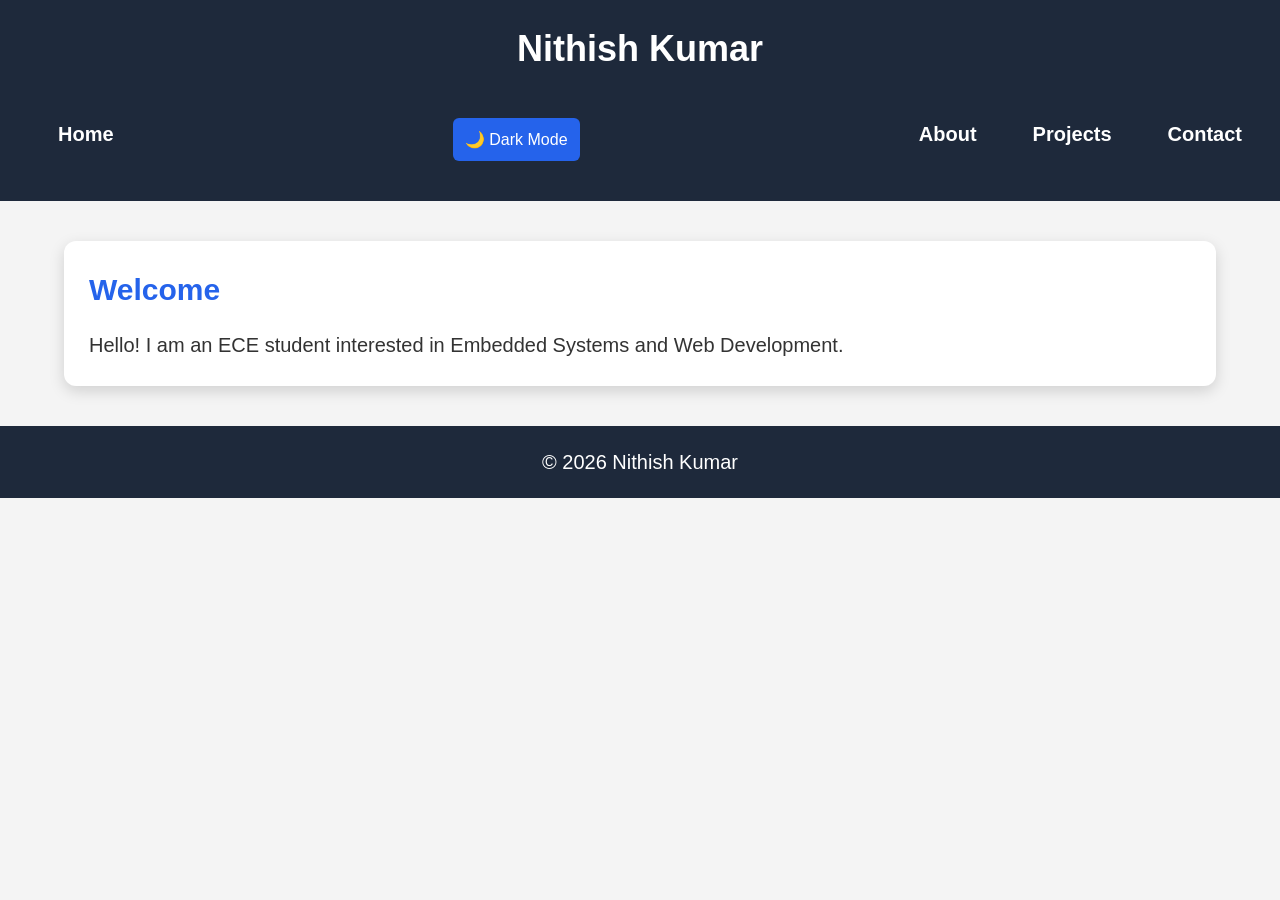
<file: Portfolio/index.html>
<!DOCTYPE html>
<html lang="en">

<head>

<meta charset="UTF-8">

<meta name="viewport"
content="width=device-width, initial-scale=1.0">

<meta name="description"
content="Personal Portfolio Website">

<meta name="keywords"
content="Portfolio, HTML5, CSS">

<meta name="author"
content="Nithish Kumar">

<title>Home</title>

<link rel="stylesheet" href="style.css">

</head>

<script src="script.js"></script>

<body>

<header>

<h1>Nithish Kumar</h1>

<nav aria-label="Main Navigation">

<ul>

<li><a href="index.html">Home</a></li>

<button id="theme-toggle" aria-label="Toggle Dark Mode">
    🌙 Dark Mode
</button>

<li><a href="about.html">About</a></li>

<li><a href="projects.html">Projects</a></li>

<li><a href="contact.html">Contact</a></li>

</ul>

</nav>

</header>

<main>

<section>

<h2>Welcome</h2>

<p>
Hello! I am an ECE student interested in Embedded Systems and Web Development.
</p>

</section>

</main>

<footer>

<p>© 2026 Nithish Kumar</p>

</footer>

</body>

</html>
</file>
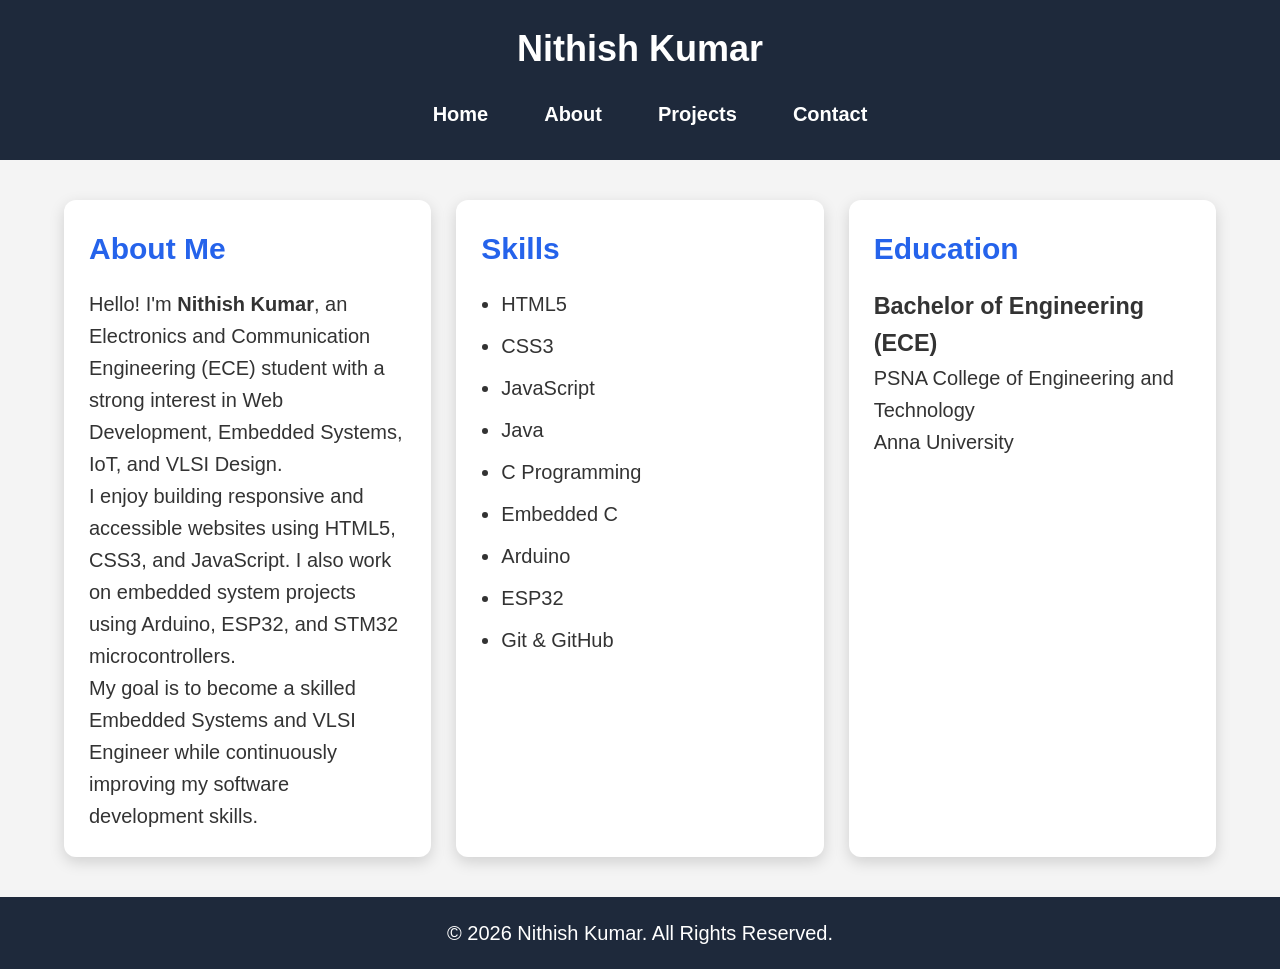
<file: Portfolio/about.html>
<!DOCTYPE html>
<html lang="en">

<head>
    <meta charset="UTF-8">
    <meta name="viewport" content="width=device-width, initial-scale=1.0">

    <!-- SEO Meta Tags -->
    <meta name="description" content="About Nithish Kumar - ECE Student and Web Developer">
    <meta name="keywords" content="Portfolio, About, HTML5, Web Developer, ECE">
    <meta name="author" content="Nithish Kumar">

    <title>About | Nithish Kumar</title>

    <link rel="stylesheet" href="style.css">
</head>

<script src="script.js"></script>

<body>

    <!-- Header -->
    <header>
        <h1>Nithish Kumar</h1>

        <nav aria-label="Main Navigation">
            <ul>
                <li><a href="index.html">Home</a></li>
                <li><a href="about.html" aria-current="page">About</a></li>
                <li><a href="projects.html">Projects</a></li>
                <li><a href="contact.html">Contact</a></li>
            </ul>
        </nav>
    </header>

    <!-- Main Content -->
    <main>

        <section aria-labelledby="about-heading">

            <h2 id="about-heading">About Me</h2>

            <article>

                <p>
                    Hello! I'm <strong>Nithish Kumar</strong>, an Electronics and Communication
                    Engineering (ECE) student with a strong interest in Web Development,
                    Embedded Systems, IoT, and VLSI Design.
                </p>

                <p>
                    I enjoy building responsive and accessible websites using HTML5,
                    CSS3, and JavaScript. I also work on embedded system projects
                    using Arduino, ESP32, and STM32 microcontrollers.
                </p>

                <p>
                    My goal is to become a skilled Embedded Systems and VLSI Engineer
                    while continuously improving my software development skills.
                </p>

            </article>

        </section>

        <section aria-labelledby="skills-heading">

            <h2 id="skills-heading">Skills</h2>

            <article>
                <ul>
                    <li>HTML5</li>
                    <li>CSS3</li>
                    <li>JavaScript</li>
                    <li>Java</li>
                    <li>C Programming</li>
                    <li>Embedded C</li>
                    <li>Arduino</li>
                    <li>ESP32</li>
                    <li>Git & GitHub</li>
                </ul>
            </article>

        </section>

        <section aria-labelledby="education-heading">

            <h2 id="education-heading">Education</h2>

            <article>

                <h3>Bachelor of Engineering (ECE)</h3>

                <p>
                    PSNA College of Engineering and Technology
                </p>

                <p>
                    Anna University
                </p>

            </article>

        </section>

    </main>

    <!-- Footer -->
    <footer>
        <p>&copy; 2026 Nithish Kumar. All Rights Reserved.</p>
    </footer>

</body>

</html>
</file>
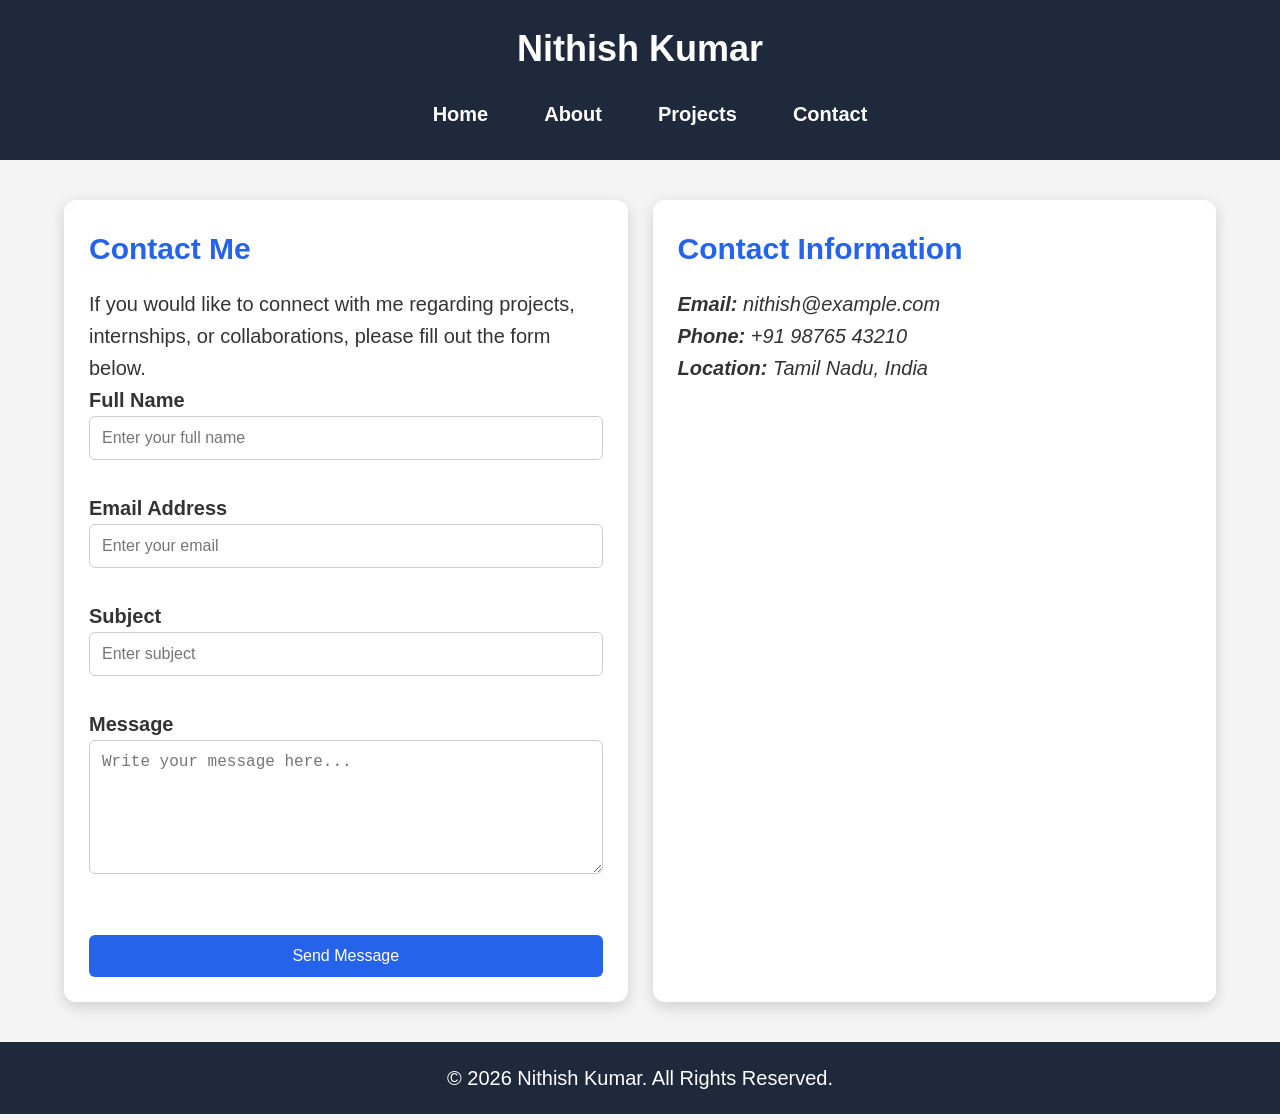
<file: Portfolio/contact.html>
<!DOCTYPE html>
<html lang="en">

<head>
    <meta charset="UTF-8">
    <meta name="viewport" content="width=device-width, initial-scale=1.0">

    <!-- SEO Meta Tags -->
    <meta name="description" content="Contact Nithish Kumar - Web Developer and ECE Student">
    <meta name="keywords" content="Contact, Portfolio, HTML5, CSS, JavaScript">
    <meta name="author" content="Nithish Kumar">

    <title>Contact | Nithish Kumar</title>

    <link rel="stylesheet" href="style.css">
</head>

<script src="script.js"></script>

<body>

    <!-- Header -->
    <header>

        <h1>Nithish Kumar</h1>

        <nav aria-label="Main Navigation">
            <ul>
                <li><a href="index.html">Home</a></li>
                <li><a href="about.html">About</a></li>
                <li><a href="projects.html">Projects</a></li>
                <li><a href="contact.html" aria-current="page">Contact</a></li>
            </ul>
        </nav>

    </header>

    <!-- Main Content -->
    <main>

        <section aria-labelledby="contact-heading">

            <h2 id="contact-heading">Contact Me</h2>

            <p>
                If you would like to connect with me regarding projects,
                internships, or collaborations, please fill out the form below.
            </p>

            <form action="#" method="post" aria-label="Contact Form">

                <div>
                    <label for="name">Full Name</label><br>
                    <input
                        type="text"
                        id="name"
                        name="name"
                        placeholder="Enter your full name"
                        required
                        aria-required="true"
                        tabindex="1">
                </div>

                <br>

                <div>
                    <label for="email">Email Address</label><br>
                    <input
                        type="email"
                        id="email"
                        name="email"
                        placeholder="Enter your email"
                        required
                        aria-required="true"
                        tabindex="2">
                </div>

                <br>

                <div>
                    <label for="subject">Subject</label><br>
                    <input
                        type="text"
                        id="subject"
                        name="subject"
                        placeholder="Enter subject"
                        required
                        aria-required="true"
                        tabindex="3">
                </div>

                <br>

                <div>
                    <label for="message">Message</label><br>
                    <textarea
                        id="message"
                        name="message"
                        rows="6"
                        placeholder="Write your message here..."
                        required
                        aria-required="true"
                        tabindex="4"></textarea>
                </div>

                <br>

                <button
                    type="submit"
                    aria-label="Submit Contact Form"
                    tabindex="5">
                    Send Message
                </button>

            </form>

        </section>

        <section aria-labelledby="contact-info">

            <h2 id="contact-info">Contact Information</h2>

            <address>

                <p><strong>Email:</strong> nithish@example.com</p>

                <p><strong>Phone:</strong> +91 98765 43210</p>

                <p><strong>Location:</strong> Tamil Nadu, India</p>

            </address>

        </section>

    </main>

    <!-- Footer -->
    <footer>

        <p>&copy; 2026 Nithish Kumar. All Rights Reserved.</p>

    </footer>

</body>

</html>
</file>
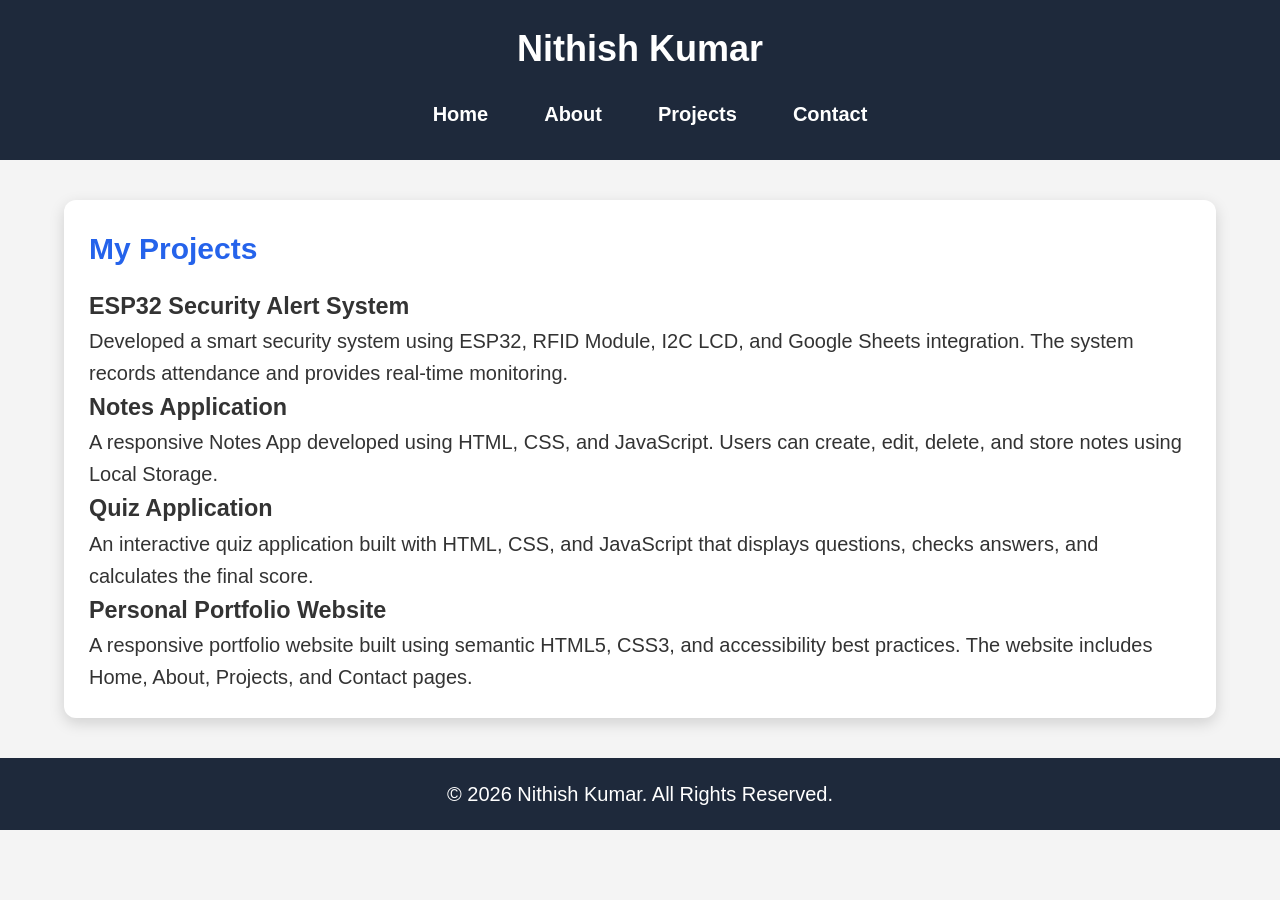
<file: Portfolio/projects.html>
<!DOCTYPE html>
<html lang="en">

<head>
    <meta charset="UTF-8">
    <meta name="viewport" content="width=device-width, initial-scale=1.0">

    <!-- SEO Meta Tags -->
    <meta name="description" content="Projects of Nithish Kumar - Web Development and Embedded Systems">
    <meta name="keywords" content="Portfolio, Projects, HTML5, CSS, JavaScript, Embedded Systems">
    <meta name="author" content="Nithish Kumar">

    <title>Projects | Nithish Kumar</title>

    <link rel="stylesheet" href="style.css">
</head>

<script src="script.js"></script>

<body>

    <!-- Header -->
    <header>

        <h1>Nithish Kumar</h1>

        <nav aria-label="Main Navigation">
            <ul>
                <li><a href="index.html">Home</a></li>
                <li><a href="about.html">About</a></li>
                <li><a href="projects.html" aria-current="page">Projects</a></li>
                <li><a href="contact.html">Contact</a></li>
            </ul>
        </nav>

    </header>

    <!-- Main Content -->
    <main>

        <section aria-labelledby="projects-heading">

            <h2 id="projects-heading">My Projects</h2>

            <!-- Project 1 -->
            <article>

                <h3>ESP32 Security Alert System</h3>

                <p>
                    Developed a smart security system using ESP32, RFID Module,
                    I2C LCD, and Google Sheets integration. The system records
                    attendance and provides real-time monitoring.
                </p>

            </article>

            <!-- Project 2 -->
            <article>

                <h3>Notes Application</h3>

                <p>
                    A responsive Notes App developed using HTML, CSS, and
                    JavaScript. Users can create, edit, delete, and store notes
                    using Local Storage.
                </p>

            </article>

            <!-- Project 3 -->
            <article>

                <h3>Quiz Application</h3>

                <p>
                    An interactive quiz application built with HTML, CSS, and
                    JavaScript that displays questions, checks answers,
                    and calculates the final score.
                </p>

            </article>

            <!-- Project 4 -->
            <article>

                <h3>Personal Portfolio Website</h3>

                <p>
                    A responsive portfolio website built using semantic HTML5,
                    CSS3, and accessibility best practices. The website includes
                    Home, About, Projects, and Contact pages.
                </p>

            </article>

        </section>

    </main>

    <!-- Footer -->
    <footer>

        <p>&copy; 2026 Nithish Kumar. All Rights Reserved.</p>

    </footer>

</body>

</html>
</file>
<file: Portfolio/style.css>
/* ===========================
   CSS VARIABLES
=========================== */

:root {
    --primary: #2563eb;
    --secondary: #1e293b;
    --background: #f4f4f4;
    --card: #ffffff;
    --text: #333333;
    --white: #ffffff;
    --shadow: 0 5px 15px rgba(0,0,0,0.15);
}

.dark-mode {
    --primary: #60a5fa;
    --secondary: #0f172a;
    --background: #111827;
    --card: #1f2937;
    --text: #f9fafb;
}

/* ===========================
   RESET
=========================== */

*{
    margin:0;
    padding:0;
    box-sizing:border-box;
}

html{
    scroll-behavior:smooth;
}

body{
    font-family:Arial, Helvetica, sans-serif;
    background:var(--background);
    color:var(--text);
    line-height:1.6;
    transition:.4s;
}

/* ===========================
   HEADER
=========================== */

header{
    background:var(--secondary);
    color:white;
    padding:20px;
}

header h1{
    text-align:center;
    margin-bottom:20px;
}

/* ===========================
   NAVIGATION
=========================== */

nav ul{
    display:flex;
    justify-content:center;
    align-items:center;
    gap:20px;
    list-style:none;
    flex-wrap:wrap;
}

nav a{
    color:white;
    text-decoration:none;
    font-weight:bold;
    padding:10px 18px;
    border-radius:6px;
    transition:.3s;
}

nav a:hover,
nav a:focus{
    background:var(--primary);
}

/* ===========================
   MAIN GRID
=========================== */

main{
    width:90%;
    max-width:1200px;
    margin:40px auto;

    display:grid;
    grid-template-columns:repeat(auto-fit,minmax(320px,1fr));
    gap:25px;
}

/* ===========================
   SECTION
=========================== */

section{
    background:var(--card);
    padding:25px;
    border-radius:12px;
    box-shadow:var(--shadow);
    transition:.3s;
}

section:hover{
    transform:translateY(-5px);
}

section h2{
    color:var(--primary);
    margin-bottom:15px;
}

/* ===========================
   PROJECTS
=========================== */

.project-container{
    display:flex;
    flex-wrap:wrap;
    justify-content:center;
    gap:20px;
}

.card{
    flex:1 1 300px;
    background:var(--card);
    border-radius:10px;
    padding:20px;
    box-shadow:var(--shadow);
    transition:.3s;
}

.card:hover{
    transform:translateY(-10px);
}

.card h3{
    color:var(--primary);
    margin-bottom:10px;
}

/* ===========================
   SKILLS LIST
=========================== */

ul{
    padding-left:20px;
}

li{
    margin-bottom:10px;
}

/* ===========================
   FORM
=========================== */

form{
    display:flex;
    flex-direction:column;
}

label{
    margin-top:15px;
    margin-bottom:6px;
    font-weight:bold;
}

input,
textarea{
    padding:12px;
    border:1px solid #ccc;
    border-radius:6px;
    font-size:16px;
    width:100%;
}

textarea{
    resize:vertical;
}

input:focus,
textarea:focus{
    border:2px solid var(--primary);
    outline:none;
}

/* ===========================
   BUTTON
=========================== */

button{
    margin-top:20px;
    padding:12px;
    background:var(--primary);
    color:white;
    border:none;
    border-radius:6px;
    cursor:pointer;
    font-size:16px;
    transition:.3s;
}

button:hover{
    background:#1d4ed8;
    transform:scale(1.05);
}

/* ===========================
   DARK MODE BUTTON
=========================== */

#theme-toggle{
    display:block;
    margin:20px auto;
}

/* ===========================
   IMAGE
=========================== */

img{
    max-width:100%;
    border-radius:10px;
    display:block;
}

/* ===========================
   FOOTER
=========================== */

footer{
    background:var(--secondary);
    color:white;
    text-align:center;
    padding:20px;
    margin-top:40px;
}

/* ===========================
   LINKS
=========================== */

a{
    transition:.3s;
}

a:hover{
    color:#93c5fd;
}

/* ===========================
   TABLET
=========================== */

@media (min-width:768px){

    body{
        font-size:18px;
    }

    header h1{
        font-size:36px;
    }

}

/* ===========================
   DESKTOP
=========================== */

@media (min-width:1024px){

    body{
        font-size:20px;
    }

}

/* ===========================
   MOBILE
=========================== */

@media (max-width:768px){

    nav ul{
        flex-direction:column;
    }

    main{
        grid-template-columns:1fr;
    }

    header h1{
        font-size:28px;
    }

}

/* ===========================
   ACCESSIBILITY
=========================== */

button:focus,
a:focus,
input:focus,
textarea:focus{
    outline:3px solid orange;
    outline-offset:2px;
}
</file>
